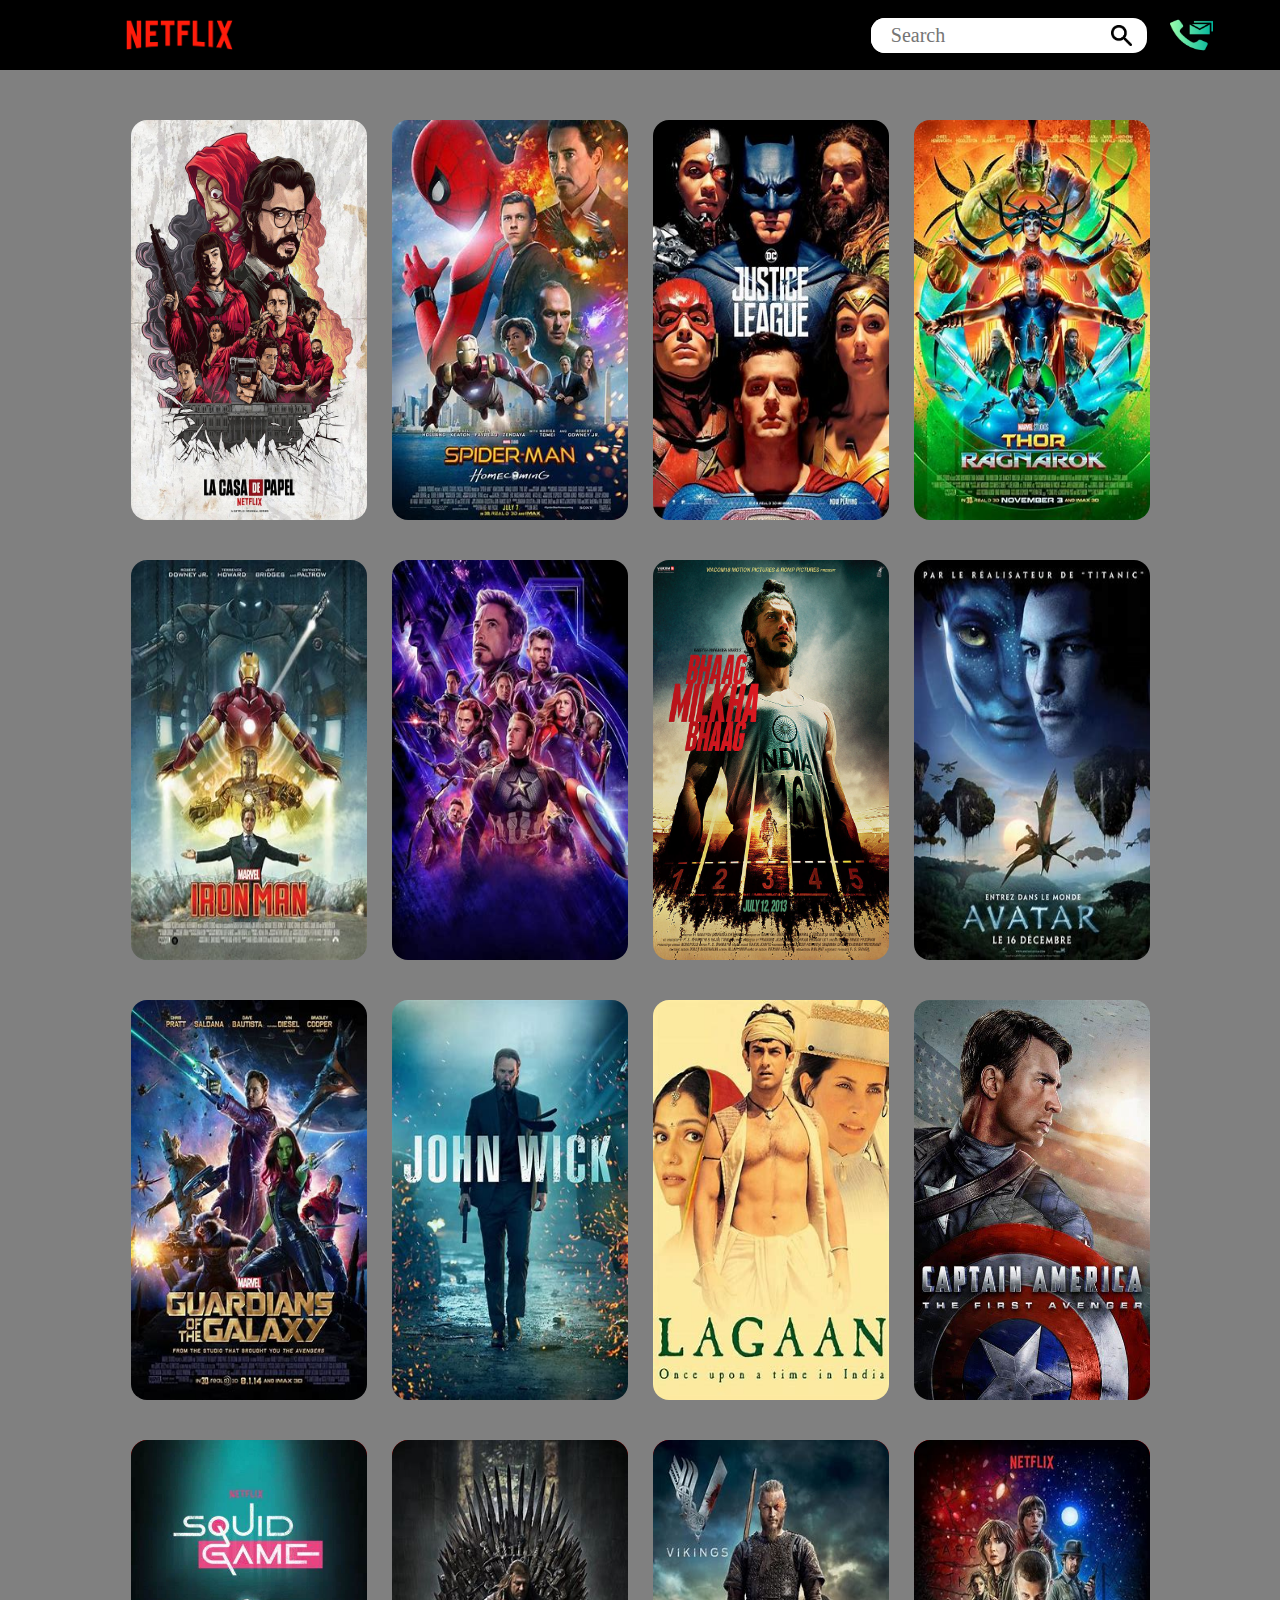
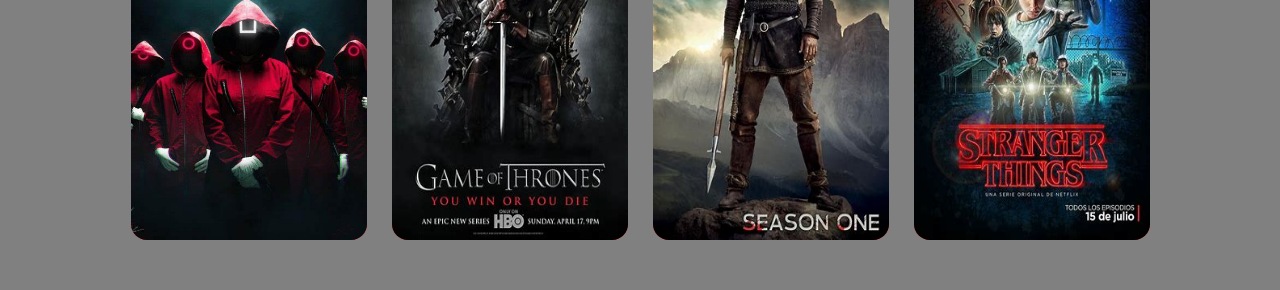
<file: index.html>
<html lang="en">
<head>
    <meta charset="UTF-8">
    <meta name="viewport" content="width=device-width, initial-scale=1.0">
    <link rel="stylesheet" href="style.css">
    <title>Document</title>
</head>
<body>
    <header class="header">
        <div class="logo">
            <img class="logo-img" src="./images/Netflix-Logo.png" alt="logo">
        </div>
        <div class="search">
            <div class="search-bar">
              <input type="text" onkeyup="searchmovie()" class="search-field"name="movie" placeholder="Search">
              <img src="./images/R.png" onclick="searchmovie()" class="search-icon" alt="seachlog">
            </div>
            <div class="contact">
                <img src="./images/contacts.png" class="contact-logo" onclick="contactus()">
            </div>
        </div>
    </header>
    <section class="movies" id="movies">
       <!-- <div class="movie" >
        <div class="overlay">
           <div class="video" ></div>
           <div class="details">
             <h1>Money Heist</h1>
             <h2>IMDB-8.5</h2>
             <p>Berlin,Tokyo,Mexico,Nairobi</p>
           </div>
        </div>
        <img src="./images/400e2f9e969c0debca96fbb43e6eebba.jpg" class="poster">
       </div> -->
    </section>
    <script src="script.js"></script>
</body>
</html>
</file>
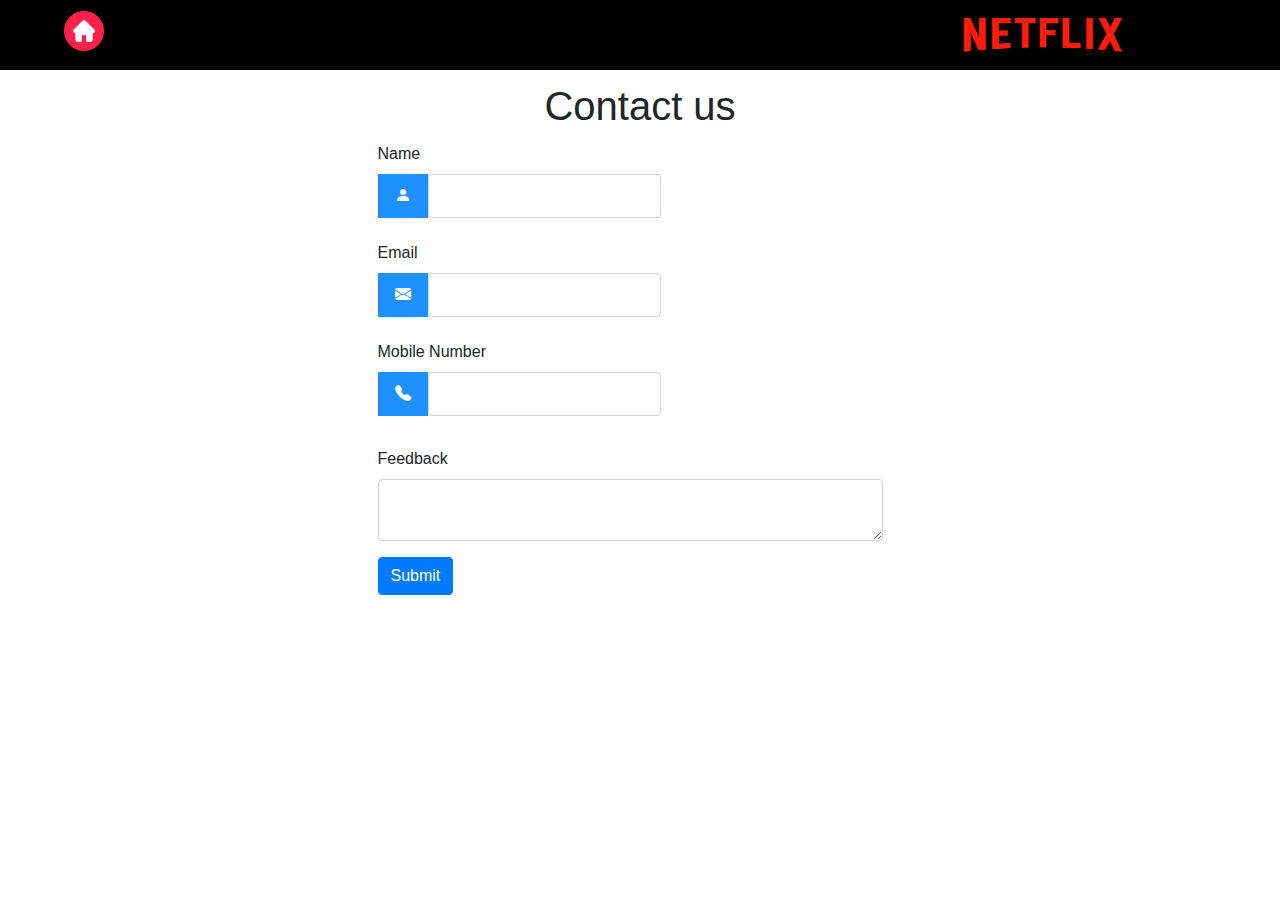
<file: contact.html>
<!doctype html>
<html lang="en">
  <head>
    <meta charset="utf-8">
    <meta name="viewport" content="width=device-width, initial-scale=1">
    <title>Bootstrap demo</title>
    <!-- icon link for icon -->
    <!-- <link rel="stylesheet" href="style.css"> -->
    <link rel="stylesheet" href="https://cdn.jsdelivr.net/npm/bootstrap-icons@1.5.0/font/bootstrap-icons.css" />
    <link rel="stylesheet" href="https://cdn.jsdelivr.net/npm/bootstrap@4.0.0/dist/css/bootstrap.min.css" integrity="sha384-Gn5384xqQ1aoWXA+058RXPxPg6fy4IWvTNh0E263XmFcJlSAwiGgFAW/dAiS6JXm" crossorigin="anonymous">
    <link href="https://cdn.jsdelivr.net/npm/bootstrap@5.3.1/dist/css/bootstrap.min.css" rel="stylesheet" integrity="sha384-4bw+/aepP/YC94hEpVNVgiZdgIC5+VKNBQNGCHeKRQN+PtmoHDEXuppvnDJzQIu9" crossorigin="anonymous">
    <style>
    .icon{
            /* //padding is used for size of icon with input filled  */
            padding:10px;
            /* min-width:50px; */
            text-align:center;
            /* width is used for set width of icon */
            min-width:50px;
            background:dodgerblue;
            color:white;
            /* font-size:2.5em; */
        }
        .input-container{
            display:flex;
            margin-bottom:15px;
        }
        *{
    margin: 0px;
    padding: 0px;
    box-sizing: border-box;
}
.header{
    width: 100%;
    height: 70px;
    background-color: black;
    padding-left: 5%;
    padding-right: 5%;
    display: flex;/* to use both div :horizontal side by side  */
    justify-content: space-between; /*space between  elemntts*/
}
.home{
    height: 70px;
    width: 20%;
    display: flex;
    align-items: center;
    /* background-color: yellow; */
    /* display: flex;display flex is used to align item in single line becase div elements have a block element so it properties apply to a its parent */
    /* align-items: center;horizontally center */
    /* justify-content: center;vertically center */
    /* all the childs of logo div are in single line and set horizontally and vertically */
}
.h1{
    height: 40px;
    color: red;
}
.netflix{
    width: 30%;
    height:70px;
    /* background-color: blue; */
    display: flex;
    align-items: center;
    justify-content: center;
    column-gap: 20px;
}
.nlogo-img{
    height: 70px;
    width: 160px;
}

        
    </style>
  </head>
  <body>
  <!-- header -->
  <header class="header">
   
    <div class="home" >
        
          <img src="./images/home.png" onclick="home()" class="h1">
        </div>
        <div class="netflix">
            <img class="nlogo-img" src="./images/Netflix-Logo.png" alt="logo">
        </div>

</header>
<h3 class="message"></h3>

<!-- form -->
    <div class="container mb-5 mt-2 ">
    <form >
  <h1 class="py-1 text-center">Contact us </h1>
      <div class="container row mx-auto col-10 col-md-8 col-lg-6">
  <div class="mb-2">
    <label for="questiontitle" class="form-label">Name</label>
    <div class="input-container">
    <i class="bi-person-fill icon" ></i>
    <input type="text" name="Name" class="form-control" id="email" aria-describedby="emailHelp">
</div>
  </div>
  <div class="mb-2">
    <label for="questiontitle" class="form-label">Email</label>
    <div class="input-container">
    <i class="bi-envelope-fill icon" ></i>
    <input type="email" name="Email" class="form-control" id="email" aria-describedby="emailHelp">
  </div>
  </div>
  <div class="mb-3">
    <label for="questiontitle" class="form-label">Mobile Number</label>
    <div class="input-container">
    <i class="bi-telephone-fill icon" ></i>
    <input type="number" name="Phone" class="form-control" id="email" aria-describedby="emailHelp">
  </div>
  </div>
  <div>
  
  <div class="mb-3">
    <label for="exampleInputPassword1" class="form-label">Feedback</label>
    <textarea name="Feedback"  row="4" cols="50" class="form-control" id="textarea"> </textarea>
    <!-- <input type="hidden" name="user_id" value="',$_SESSION['user_id'],'"> -->
  </div>
  <input type="submit" id="submit" class="btn btn-primary">
</div>
</form>
</div>

    <script src="https://cdn.jsdelivr.net/npm/bootstrap@5.3.1/dist/js/bootstrap.bundle.min.js" integrity="sha384-HwwvtgBNo3bZJJLYd8oVXjrBZt8cqVSpeBNS5n7C8IVInixGAoxmnlMuBnhbgrkm" crossorigin="anonymous"></script>
    <script src="https://code.jquery.com/jquery-3.2.1.slim.min.js" integrity="sha384-KJ3o2DKtIkvYIK3UENzmM7KCkRr/rE9/Qpg6aAZGJwFDMVNA/GpGFF93hXpG5KkN" crossorigin="anonymous"></script>
<script src="https://cdn.jsdelivr.net/npm/popper.js@1.12.9/dist/umd/popper.min.js" integrity="sha384-ApNbgh9B+Y1QKtv3Rn7W3mgPxhU9K/ScQsAP7hUibX39j7fakFPskvXusvfa0b4Q" crossorigin="anonymous"></script>
<script src="https://cdn.jsdelivr.net/npm/bootstrap@4.0.0/dist/js/bootstrap.min.js" integrity="sha384-JZR6Spejh4U02d8jOt6vLEHfe/JQGiRRSQQxSfFWpi1MquVdAyjUar5+76PVCmYl" crossorigin="anonymous"></script>
<script src="script.js"></script>
<!-- script for data submit on worksheet -->
<script>
    let form=document.querySelector("form");
    form.addEventListener('submit',(e)=>{
        e.preventDefault();
        document.querySelector("#submit").value="Submitting..";
        let data=new FormData(form)
        fetch('https://script.google.com/macros/s/AKfycbxbAK1w42Vx2aMuh_zeeldHrhcWPOqmUWt0hzNKDUrUbiAdIpUSHH3lp_DyBqmJxsU/exec',{
            method: "POST",
            body: data
        })
        .then(res => res.text())
        .then(data => {
            document.querySelector('.message').innerHTML='<div class="alert alert-success" role="alert"> Successfully Submitted!</div>';
            document.querySelector("#submit").value="Submit"
        });
    })
</script>
  </body>
</html>
</file>
<file: style.css>
/* it is used to given a 0 padding and margin of body because body take a bydefault some margin ,to remove the margin we used first this  */
*{
    margin: 0px;
    padding: 0px;
    box-sizing: border-box;
}
.header{
    width: 100%;
    height: 70px;
    background-color: black;
    padding-left: 5%;
    padding-right: 5%;
    display: flex;/* to use both div :horizontal side by side  */
    justify-content: space-between; /*space between  elemntts*/
}
.logo{
    height: 70px;
    width: 20%;
    /* background-color: yellow; */
    display: flex;/*display flex is used to align item in single line becase div elements have a block element so it properties apply to a its parent */
    align-items: center;/*horizontally center*/
    justify-content: center;/*vertically center */
    /* all the childs of logo div are in single line and set horizontally and vertically */
}
.logo-img{
    height: 60px;
}
.search{
    width: 30%;
    height:70px;
    /* background-color: blue; */
    display: flex;
    align-items: center;
    justify-content: center;
    column-gap: 20px;
}
.search-bar{
    width: 80%;
    height: 35px;
    background-color: white;
    display: flex;
    align-items: center;
    column-gap: 8px;
    border-radius: 14px;
    overflow: hidden;/*remove extra border */
}
.search-field{
    width: 84%;
    height: 100%;
    text-indent: 20px;
    outline: none;/*remove search filed outlline*/
    border: none;/*remove border if user click on search bar*/
    font-size: 20px;
    font-family: serif;
}
.search-icon{

    height: 60%;
}
.movies{
    /* not mentioned height because it set automatically on div elements */
    width: 100%;
    padding: 50px 50px;
    background-color: gray;
    /* border-radius: 20px; */
    display: flex;
    flex-wrap: wrap;
    column-gap: 25px;
    row-gap: 40px;
    align-items: center;
    justify-content: center;
}
.movie{
    width: 20%;
    height: 400px;
    background-color: red;
    position:relative;/*used for behind the div */
    border-radius: 16px;
    overflow: hidden;
}
.overlay{
    width: 100%;
    height: 100%;
    background-color: black;
    position: absolute;
    border-radius: 16px;
    opacity: 0; /*by default it deos not display */
}
.overlay:hover{
    opacity: 0.7;
    transition: 1s;
    /* when we click on its,it  opacity changes and overlay appear with video and movie information */
}
.video{
    width: 100%;
    height: 50%;
    /* background-color: aqua; */
}
.details{
    width: 100%;
    height: 50%;
    /* background-color: blue; */
    font-family: 'Lucida Sans', 'Lucida Sans Regular', 'Lucida Grande', 'Lucida Sans Unicode', Geneva, Verdana, sans-serif;
    font-size: 14px;
    padding: 20px;
    display: flex;
    flex-direction: column;
    row-gap: 15px;
    color: white;
    font-weight: 100px;
}
.poster{
    width: 100%;
   height: 100%;
}
.contact{
    width: 14%;
    height: 61%;
    /* background-color: aqua; */
}
.contact-logo{
    width: 100%;
    height: 100%;
    /* color: white; */
}
</file>
